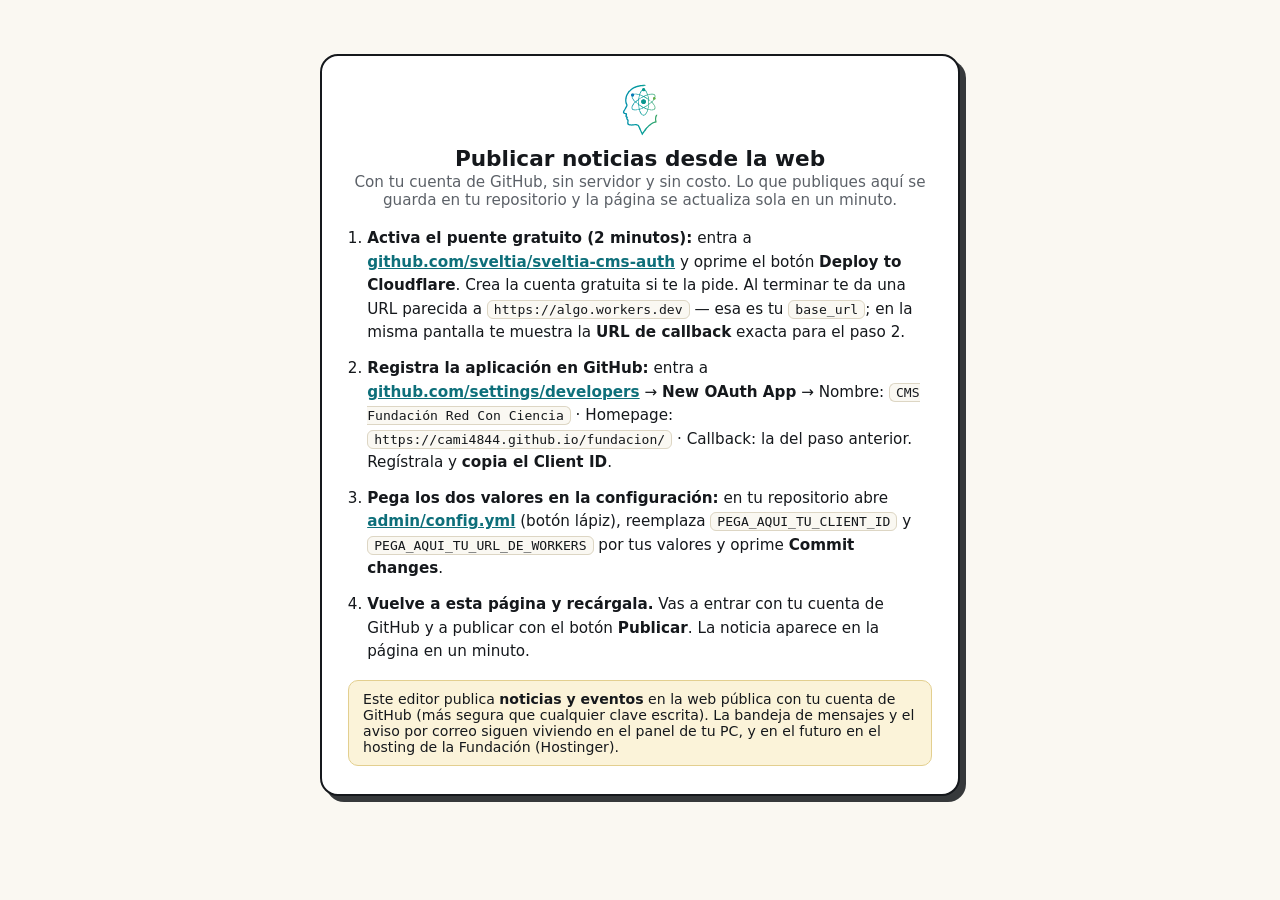
<file: admin/cms.html>
<!DOCTYPE html>
<html lang="es-CO">
<head>
<meta charset="UTF-8">
<meta name="viewport" content="width=device-width, initial-scale=1.0">
<meta name="robots" content="noindex, nofollow">
<title>Publicar noticias — Fundación Red Con Ciencia</title>
<link rel="icon" href="../favicon.ico">
<style>
  :root { --papel:#FAF8F2; --tinta:#15181C; --teal:#0E6F7A; --ambar:#B9801F; --rojo:#C0402A; }
  * { box-sizing: border-box; }
  body { margin:0; min-height:100vh; background:var(--papel); color:var(--tinta);
         font-family: system-ui, -apple-system, "Segoe UI", sans-serif;
         display:flex; align-items:flex-start; justify-content:center; padding:6vh 16px; }
  .caja { max-width:640px; width:100%; background:#fff; border:2px solid var(--tinta);
          border-radius:18px; box-shadow:6px 6px 0 rgba(21,24,28,.85); padding:28px 26px; }
  .caja img { height:52px; display:block; margin:0 auto 10px; }
  h1 { font-size:1.35rem; margin:.2em 0 .1em; text-align:center; }
  .sub { color:#5c6168; text-align:center; margin:0 0 18px; font-size:.95rem; }
  ol { padding-left:1.2em; line-height:1.55; }
  ol li { margin-bottom:12px; font-size:.95rem; }
  code { background:var(--papel); border:1px solid #ddd6c4; border-radius:6px;
         padding:1px 6px; font-size:.86em; overflow-wrap:anywhere; }
  a { color:var(--teal); font-weight:600; }
  .nota { background:#FBF3D9; border:1.5px solid #e3cf8f; border-radius:10px;
          padding:10px 14px; font-size:.88rem; margin-top:16px; }
  .fallo { background:#F9E4DE; border-color:#e0a99a; }
  #espera { text-align:center; color:#5c6168; padding:40px 0; }
  [hidden] { display:none !important; }
</style>
</head>
<body>
<div class="caja">
  <img src="../assets/marca/isotipo-fundacion.svg" alt="Isotipo de la Fundación Red Con Ciencia">
  <h1>Publicar noticias desde la web</h1>
  <p class="sub">Con tu cuenta de GitHub, sin servidor y sin costo. Lo que publiques aquí
     se guarda en tu repositorio y la página se actualiza sola en un minuto.</p>

  <div id="espera">Revisando la configuración…</div>

  <!-- Se muestra mientras admin/config.yml tenga los valores PEGA_AQUI -->
  <div id="instrucciones" hidden>
    <ol>
      <li><b>Activa el puente gratuito (2 minutos):</b> entra a
        <a href="https://github.com/sveltia/sveltia-cms-auth" target="_blank" rel="noopener">github.com/sveltia/sveltia-cms-auth</a>
        y oprime el botón <b>Deploy to Cloudflare</b>. Crea la cuenta gratuita si te la pide.
        Al terminar te da una URL parecida a <code>https://algo.workers.dev</code> — esa es tu
        <code>base_url</code>; en la misma pantalla te muestra la <b>URL de callback</b> exacta para el paso 2.</li>
      <li><b>Registra la aplicación en GitHub:</b> entra a
        <a href="https://github.com/settings/developers" target="_blank" rel="noopener">github.com/settings/developers</a>
        → <b>New OAuth App</b> → Nombre: <code>CMS Fundación Red Con Ciencia</code> ·
        Homepage: <code>https://cami4844.github.io/fundacion/</code> ·
        Callback: la del paso anterior. Regístrala y <b>copia el Client ID</b>.</li>
      <li><b>Pega los dos valores en la configuración:</b> en tu repositorio abre
        <a href="https://github.com/cami4844/fundacion/edit/main/admin/config.yml" target="_blank" rel="noopener">admin/config.yml</a>
        (botón lápiz), reemplaza <code>PEGA_AQUI_TU_CLIENT_ID</code> y
        <code>PEGA_AQUI_TU_URL_DE_WORKERS</code> por tus valores y oprime <b>Commit changes</b>.</li>
      <li><b>Vuelve a esta página y recárgala.</b> Vas a entrar con tu cuenta de GitHub y
        a publicar con el botón <b>Publicar</b>. La noticia aparece en la página en un minuto.</li>
    </ol>
    <div class="nota">Este editor publica <b>noticias y eventos</b> en la web pública con tu
      cuenta de GitHub (más segura que cualquier clave escrita). La bandeja de mensajes y el
      aviso por correo siguen viviendo en el panel de tu PC, y en el futuro en el hosting de
      la Fundación (Hostinger).</div>
  </div>

  <!-- Se muestra solo si el editor no pudo cargar (sin internet o CDN caído) -->
  <div id="fallo" hidden>
    <div class="nota fallo">El editor no pudo cargar en este momento. Revisa tu conexión y
      recarga; mientras tanto puedes publicar editando
      <a href="https://github.com/cami4844/fundacion/edit/main/data-publica/noticias.json" target="_blank" rel="noopener">data-publica/noticias.json</a>
      directo en GitHub.</div>
  </div>
</div>

<script src="cms.js" defer></script>
</body>
</html>
</file>
